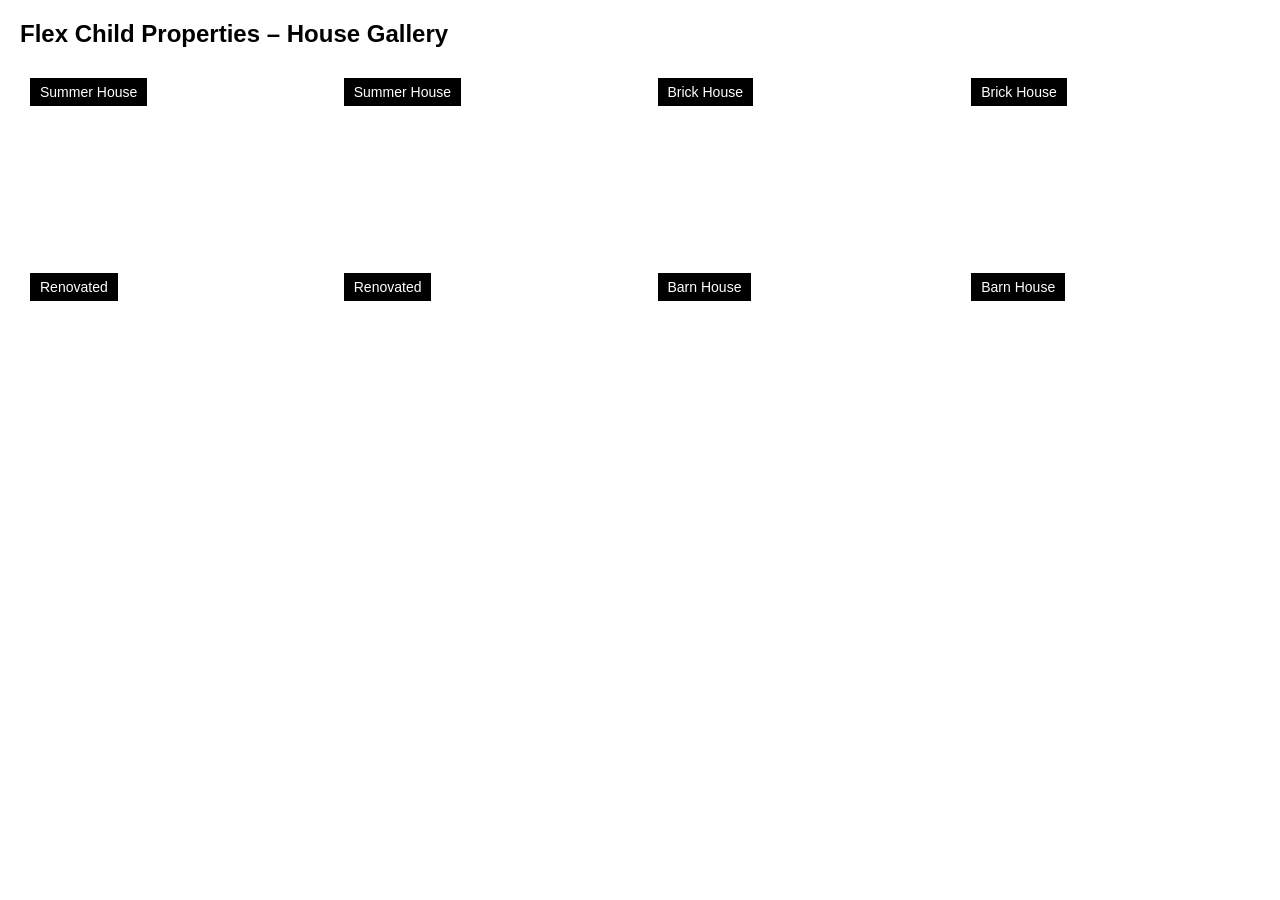
<file: index.html>
<!DOCTYPE html>
<html lang="en">
<head>
    <meta charset="UTF-8">
    <title>Flex Child Properties</title>
    <link rel="stylesheet" href="style.css">
</head>
<body>

    <h2>Flex Child Properties – House Gallery</h2>

    <div class="gallery">
        <div class="card summer">
            <span>Summer House</span>
        </div>

        <div class="card brick">
            <span>Brick House</span>
        </div>

        <div class="card renovated">
            <span>Renovated</span>
        </div>

        <div class="card barn">
            <span>Barn House</span>
        </div>

        <div class="card summer">
            <span>Summer House</span>
        </div>

        <div class="card brick">
            <span>Brick House</span>
        </div>

        <div class="card renovated">
            <span>Renovated</span>
        </div>

        <div class="card barn">
            <span>Barn House</span>
        </div>
    </div>

</body>
</html>
</file>
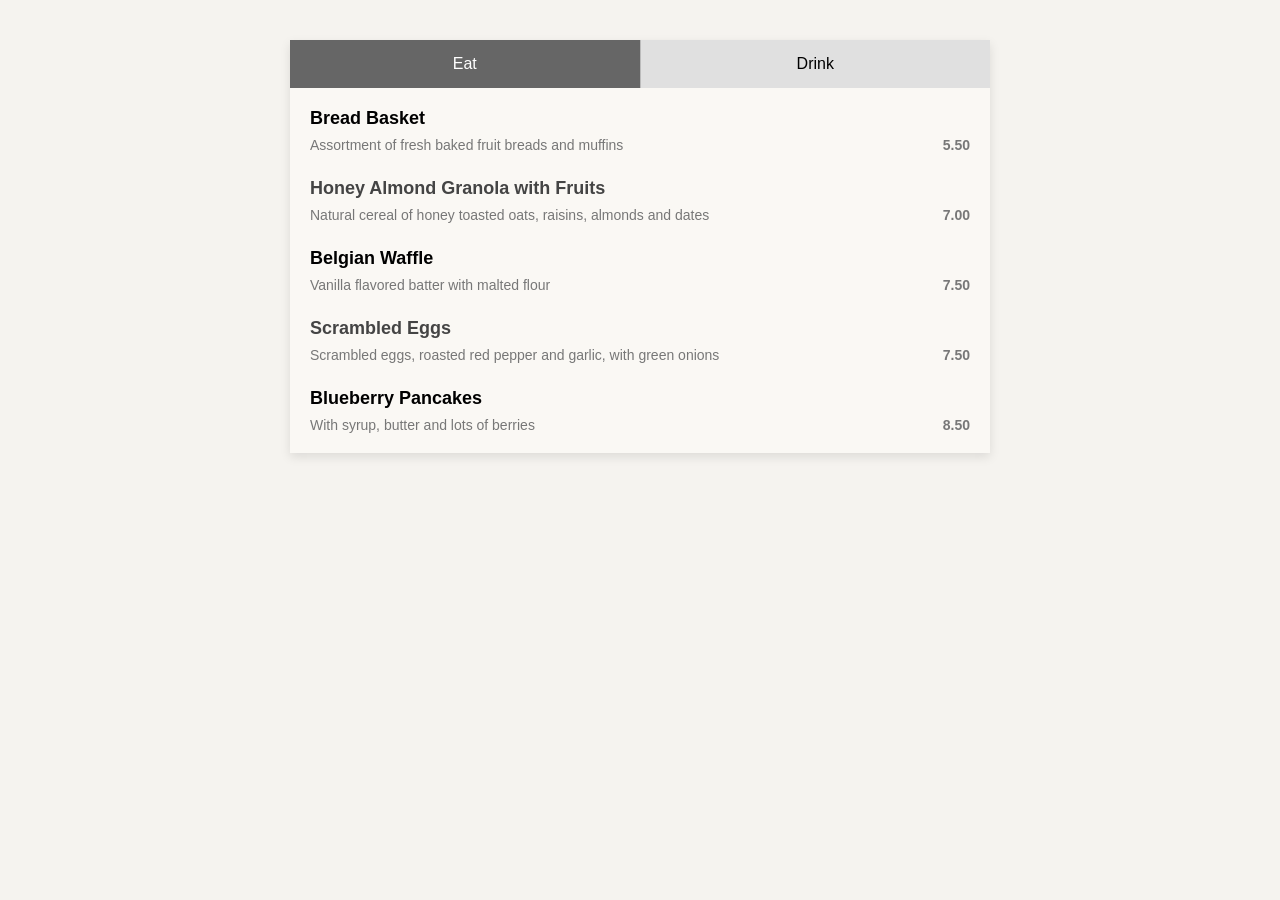
<file: index2.html>
<!DOCTYPE html>
<html lang="en">
<head>
    <meta charset="UTF-8">
    <title>Pseudo Classes Menu</title>
    <link rel="stylesheet" href="style1.css">
</head>
<body>

<div class="menu-container">

    <!-- Tabs -->
    <div class="tabs">
        <button class="tab active">Eat</button>
        <button class="tab">Drink</button>
    </div>

    <!-- Menu Items -->
    <div class="menu">
        <div class="item">
            <h3>Bread Basket</h3>
            <p>Assortment of fresh baked fruit breads and muffins <span>5.50</span></p>
        </div>

        <div class="item">
            <h3>Honey Almond Granola with Fruits</h3>
            <p>Natural cereal of honey toasted oats, raisins, almonds and dates <span>7.00</span></p>
        </div>

        <div class="item">
            <h3>Belgian Waffle</h3>
            <p>Vanilla flavored batter with malted flour <span>7.50</span></p>
        </div>

        <div class="item">
            <h3>Scrambled Eggs</h3>
            <p>Scrambled eggs, roasted red pepper and garlic, with green onions <span>7.50</span></p>
        </div>

        <div class="item">
            <h3>Blueberry Pancakes</h3>
            <p>With syrup, butter and lots of berries <span>8.50</span></p>
        </div>
    </div>

</div>

</body>
</html>
</file>
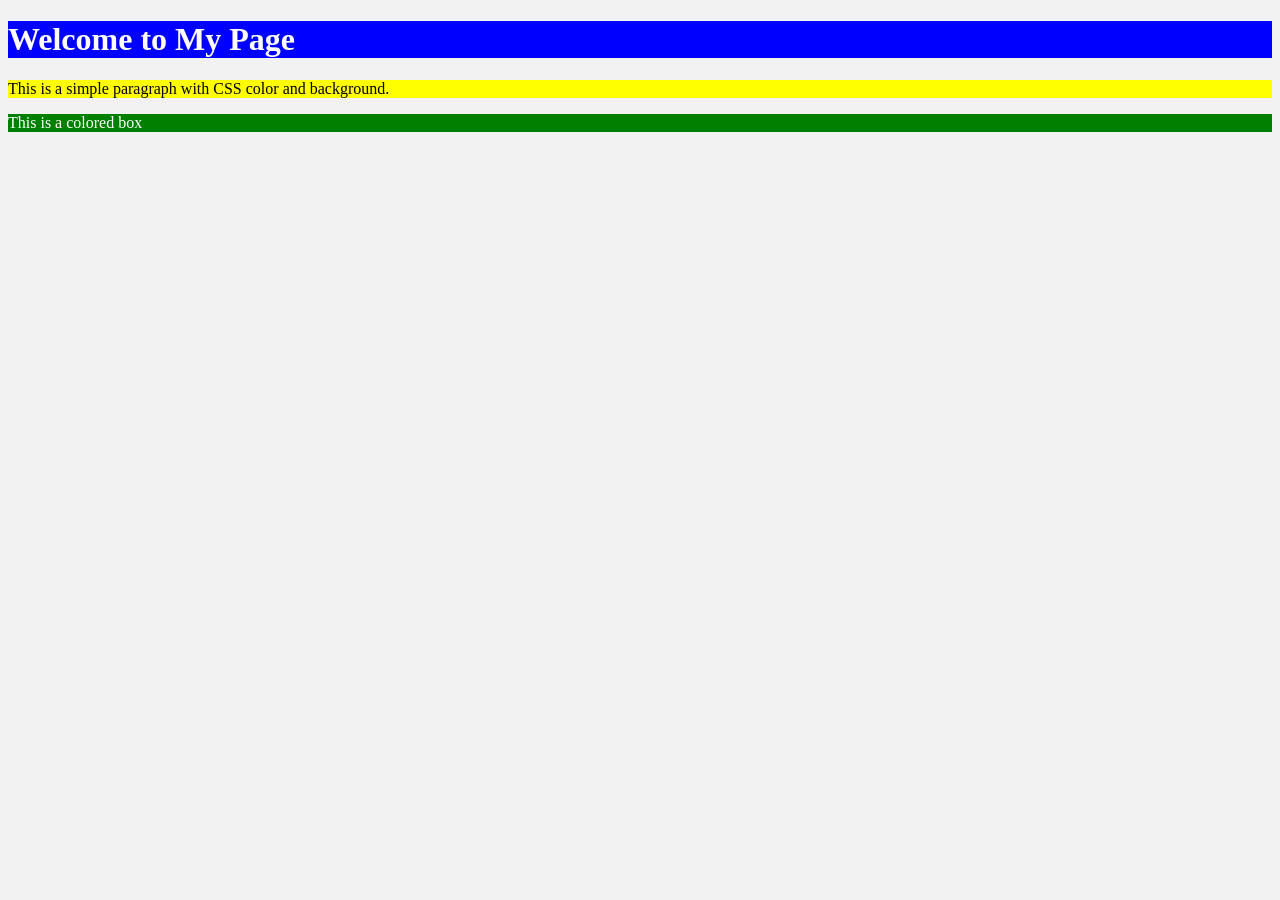
<file: index3.html>
<!DOCTYPE html>
<html>
<head>
    <title>Basic CSS Output</title>

    <!-- Correct CSS link -->
    <link rel="stylesheet" href="style2.css">
</head>
<body>

    <h1>Welcome to My Page</h1>

    <p>This is a simple paragraph with CSS color and background.</p>

    <div class="box">
        This is a colored box
    </div>

</body>
</html>
</file>
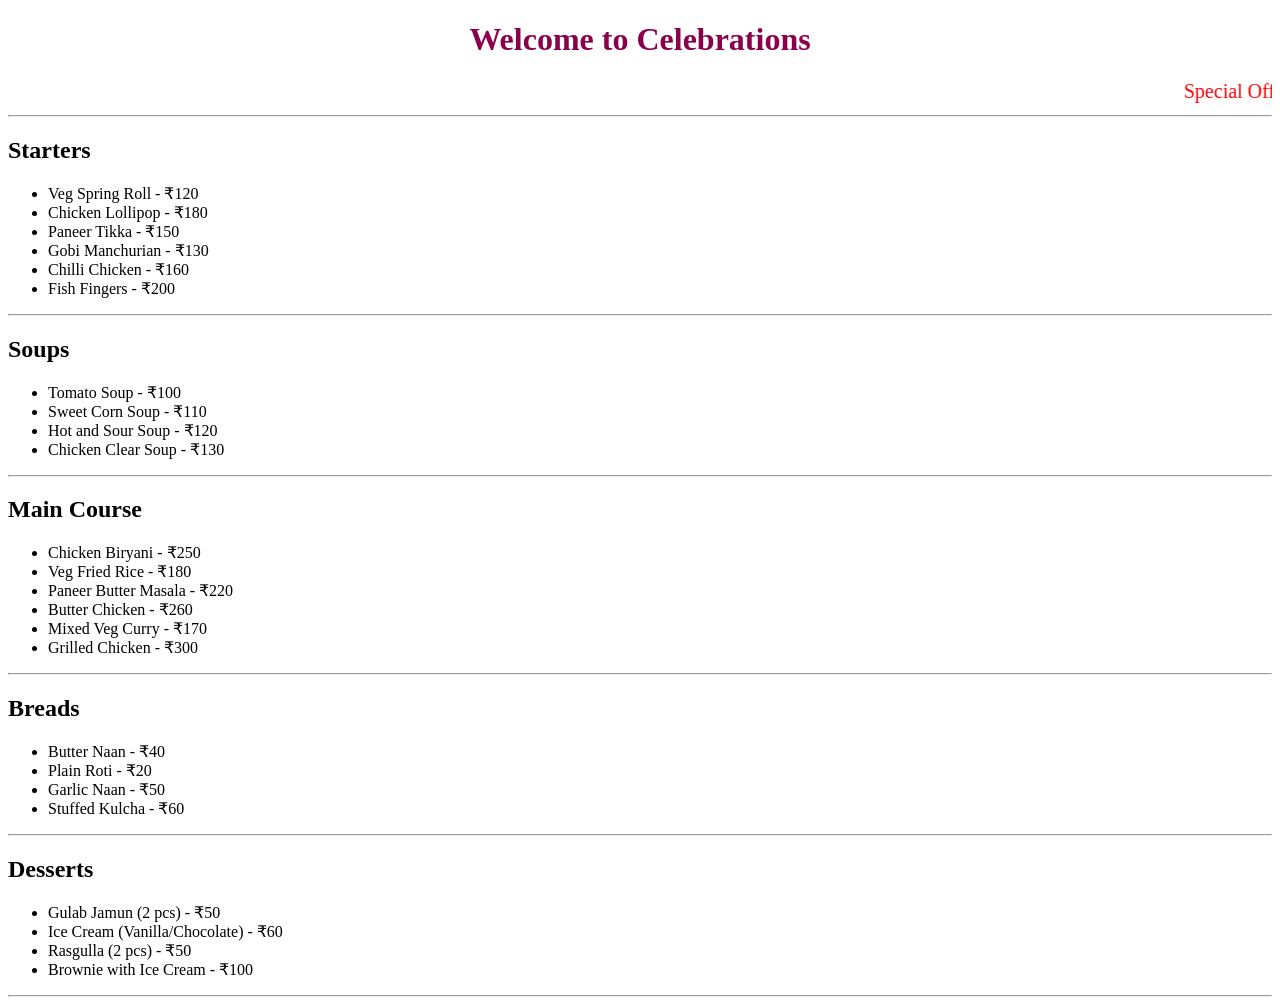
<file: Restaurant.html>
<!DOCTYPE html>
<html>
<head>
  <title>Celebrations Menu</title>
</head>
<body>

  <!-- Restaurant Name -->
  <h1 style="text-align: center; color: rgb(139, 0, 76);"> Welcome to Celebrations </h1>

  <!-- Scrolling Discount Message -->
  <marquee behavior="scroll" direction="left" style="color: red; font-size: 20px;">
     Special Offer! Flat 50% OFF on All Menu Items - Limited Time Only! 
  </marquee>
  <hr>

  <!-- Starters Section -->
  <h2>Starters</h2>
  <ul>
    <li>Veg Spring Roll - ₹120</li>
    <li>Chicken Lollipop - ₹180</li>
    <li>Paneer Tikka - ₹150</li>
    <li>Gobi Manchurian - ₹130</li>
    <li>Chilli Chicken - ₹160</li>
    <li>Fish Fingers - ₹200</li>
  </ul>
  <hr>

  <!-- Soups Section -->
  <h2>Soups</h2>
  <ul>
    <li>Tomato Soup - ₹100</li>
    <li>Sweet Corn Soup - ₹110</li>
    <li>Hot and Sour Soup - ₹120</li>
    <li>Chicken Clear Soup - ₹130</li>
  </ul>
  <hr>

  <!-- Main Course Section -->
  <h2>Main Course</h2>
  <ul>
    <li>Chicken Biryani - ₹250</li>
    <li>Veg Fried Rice - ₹180</li>
    <li>Paneer Butter Masala - ₹220</li>
    <li>Butter Chicken - ₹260</li>
    <li>Mixed Veg Curry - ₹170</li>
    <li>Grilled Chicken - ₹300</li>
  </ul>
  <hr>

  <!-- Breads Section -->
  <h2>Breads</h2>
  <ul>
    <li>Butter Naan - ₹40</li>
    <li>Plain Roti - ₹20</li>
    <li>Garlic Naan - ₹50</li>
    <li>Stuffed Kulcha - ₹60</li>
  </ul>
  <hr>

  <!-- Desserts Section -->
  <h2>Desserts</h2>
  <ul>
    <li>Gulab Jamun (2 pcs) - ₹50</li>
    <li>Ice Cream (Vanilla/Chocolate) - ₹60</li>
    <li>Rasgulla (2 pcs) - ₹50</li>
    <li>Brownie with Ice Cream - ₹100</li>
  </ul>
  <hr>

</body>
</html>
</file>
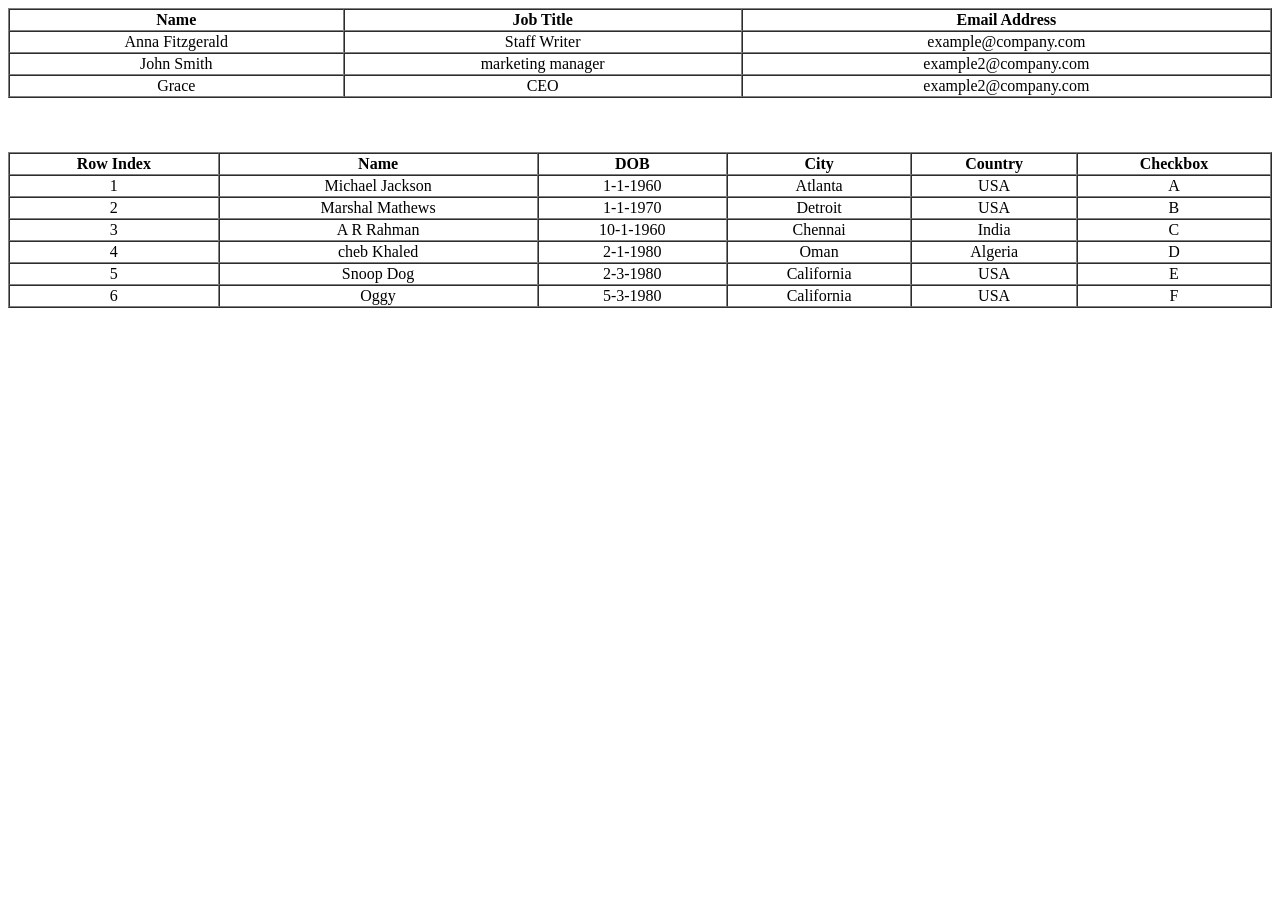
<file: table.html>
<!DOCTYPE html>
<html lang="en">
<head>
    <meta charset="UTF-8">
    <meta name="viewport" content="width=device-width, initial-scale=1.0">
    <title>Document</title>
</head>
<body>
    <table border="1"  width="100%" cellspacing="0" cellpadding="1">
        <tr align="center">
            <th>Name</th>
            <th>Job Title</th>
            <th>Email Address</th>
        </tr>
        <tr align="center">
            <td>Anna Fitzgerald</td>
            <td>Staff Writer</td>
            <td>example@company.com</td>
        </tr>
        <tr align="center">
            <td>John Smith</td>
            <td>marketing manager</td>
            <td>example2@company.com</td>
        </tr>
        <tr align="center">
            <td>Grace</td>
            <td>CEO</td>
            <td>example2@company.com</td>
        </tr>
    </table>
    <br>
    <br>
    <br>
     
    <table border="1" width="100%" cellspacing="0" cellpadding="1">
        <tr align="center">
            <th>Row Index</th>
            <th>Name</th>
            <th>DOB</th>
            <th>City</th>
            <th>Country</th>
            <th>Checkbox</th>
        </tr>
        <tr align="center">
            <td>1</td>
             <td>Michael Jackson</td>
            <td>1-1-1960</td>
             <td>Atlanta</td>
            <td>USA</td>
            <td>A</td>
        </tr>
        <tr align="center">
           <td>2</td>
            <td>Marshal Mathews</td>
            <td>1-1-1970</td>
            <td>Detroit</td>
            <td>USA</td>
            <td>B</td>
        </tr>
        <tr align="center">
             <td>3</td>
             <td>A R Rahman</td>
            <td>10-1-1960</td>
            <td>Chennai</td>
            <td>India</td>
            <td>C </td>
        </tr>
        <tr align="center">
            <td>4</td>
            <td>cheb Khaled</td>  
            <td>2-1-1980</td>
            <td>Oman</td>
            <td>Algeria</td>
            <td>D</td>
        </tr>
        <tr align="center">
            <td>5</td>
            <td>Snoop Dog</td>
            <td>2-3-1980</td>
            <td>California</td>
            <td>USA</td>
            <td>E</td>
        </tr>
        <tr align="center">
            <td>6</td>
            <td>Oggy</td>
            <td>5-3-1980</td>
            <td>California</td>
            <td>USA</td>
            <td>F</td>
        </tr>
    </table>



</body>
</html>
</file>
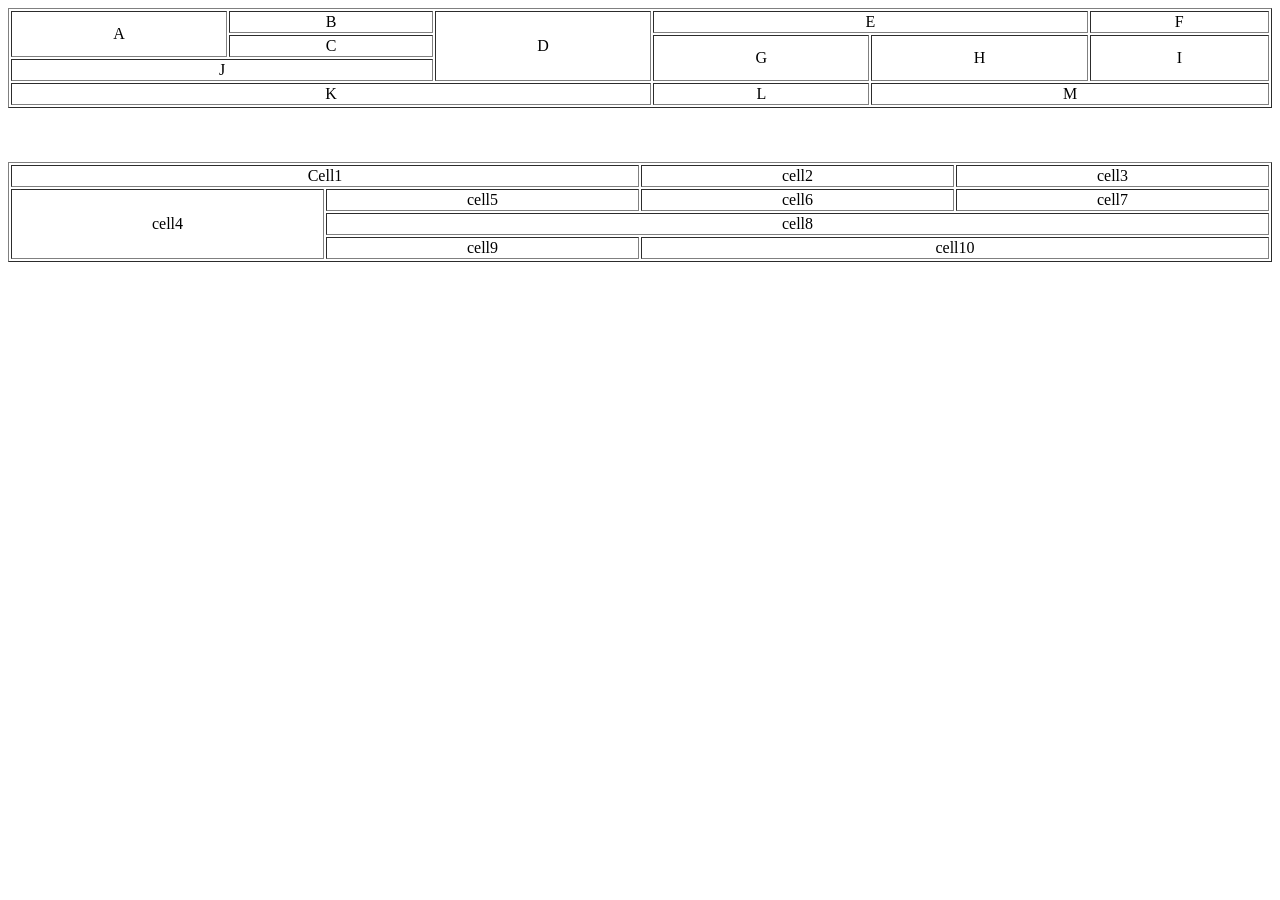
<file: table1rowcol.html>
<!DOCTYPE html>
<html lang="en">
<head>
    <meta charset="UTF-8">
    <meta name="viewport" content="width=device-width, initial-scale=1.0">
    <title>Document</title>
</head>
<body>
    <table border="1" width="100%">
        <tr align="center">
            <td rowspan="2">A</td>
            <td>B</td>
            <td rowspan="3">D</td>
            <td colspan="2" >E</td>
            <!-- <td>5</td> -->
            <td>F</td>
        </tr>
        <tr align="center">
            <!-- <td>1</td> -->
            <td>C</td>
            <!-- <td>3</td> -->
            <td rowspan="2">G</td>
            <td rowspan="2">H</td>
            <td rowspan="2">I</td>
        </tr>
        <tr align="center">
            <td colspan="2">J</td>
            <!-- <td>2</td> -->
            <!-- <td>3</td> -->
            <!-- <td>4</td>
            <td>5</td>
            <td>6</td> -->
        </tr>



        <tr align="center">
            <td colspan="3">K</td>
            <!-- <td>2</td>
            <td>3</td> -->
            <td>L</td>
            <td colspan="2">M</td>
            <!-- <td>6</td> -->
        </tr>

    </table>
    <br>
    <br>
    <br>
    
     <table border="1" width="100%">
        <tr align="center">
            <td colspan="2">Cell1</td>
            <!-- <td>2</td> -->
            <td>cell2</td>
            <td>cell3</td>
        </tr>
        <tr align="center">
            <td rowspan="3">cell4</td>
            <td>cell5</td>
            <td>cell6</td>
            <td>cell7</td>
        </tr>
        <tr align="center">
            <!-- <td>1</td> -->
            <td colspan="3">cell8</td>
            <!-- <td>3</td>
            <td>4</td> -->
        </tr>
        <tr align="center">
            <!-- <td>1</td> -->
            <td>cell9</td>
            <td colspan="2">cell10</td>
            <!-- <td>4</td> -->
        </tr>
    </table>


</body>
</html>
</file>
<file: style.css>
* {
    margin: 0;
    padding: 0;
    box-sizing: border-box;
}

body {
    font-family: Arial, sans-serif;
    padding: 20px;
}

h2 {
    margin-bottom: 20px;
}

/* FLEX CONTAINER */
.gallery {
    display: flex;
    flex-wrap: wrap;
    gap: 15px;
}

/* FLEX ITEMS */
.card {
    height: 180px;
    flex-basis: 23%;          /* Flex child property */
    flex-grow: 1;             /* Flex child property */
    flex-shrink: 1;           /* Flex child property */
    position: relative;
    border-radius: 6px;
    overflow: hidden;
    display: flex;
    align-items: flex-start;
}

/* TEXT LABEL */
.card span {
    background: black;
    color: white;
    font-size: 14px;
    padding: 6px 10px;
    margin: 10px;
}

/* INDIVIDUAL FLEX CHILD CUSTOMIZATION */
.summer {
    background: url('https://images.unsplash.com/photo-1507089947368-19c1da9775ae') center/cover;
    order: 1;                 /* Flex child property */
}

.brick {
    background: url('https://images.unsplash.com/photo-1568605114967-8130f3a36994') center/cover;
    order: 2;
}

.renovated {
    background: url('https://images.unsplash.com/photo-1501183638710-841dd1904471') center/cover;
    order: 3;
    align-self: stretch;      /* Flex child property */
}

.barn {
    background: url('https://images.unsplash.com/photo-1502672260266-1c1ef2d93688') center/cover;
    order: 4;
}
</file>
<file: style1.css>
* {
    margin: 0;
    padding: 0;
    box-sizing: border-box;
}

body {
    background: #f5f3ef;
    font-family: Arial, sans-serif;
    padding: 40px;
}

.menu-container {
    max-width: 700px;
    margin: auto;
    background: #faf8f4;
    box-shadow: 0 4px 10px rgba(0,0,0,0.1);
}

/* Tabs */
.tabs {
    display: flex;
}

.tab {
    flex: 1;
    padding: 15px;
    border: none;
    background: #e0e0e0;
    cursor: pointer;
    font-size: 16px;
}

/* PSEUDO-CLASSES */
.tab:hover {
    background: #cfcfcf;          /* :hover */
}

.tab:active {
    background: #999;             /* :active */
    color: white;
}

.tab:focus {
    outline: 2px solid black;     /* :focus */
}

.tab:first-child {
    border-right: 1px solid #bbb; /* :first-child */
}

.tab.active {
    background: #666;
    color: white;
}

/* Menu items */
.menu {
    padding: 20px;
}

.item {
    margin-bottom: 25px;
}

/* PSEUDO-CLASSES */
.item:first-child h3 {
    color: #000;                  /* :first-child */
}

.item:last-child {
    margin-bottom: 0;             /* :last-child */
}

.item:nth-child(even) h3 {
    color: #444;                  /* :nth-child */
}

.item:hover h3 {
    color: #000;
    text-decoration: underline;   /* :hover */
}

h3 {
    font-size: 18px;
    margin-bottom: 8px;
}

p {
    color: #777;
    font-size: 14px;
}

p span {
    float: right;
    font-weight: bold;
}
</file>
<file: style2.css>
body {
    background: #f2f2f2;
}

h1 {
    color: white;
    background: blue;
}

p {
    color: black;
    background: yellow;
}

.box {
    color: white;
    background: green;
}
</file>
